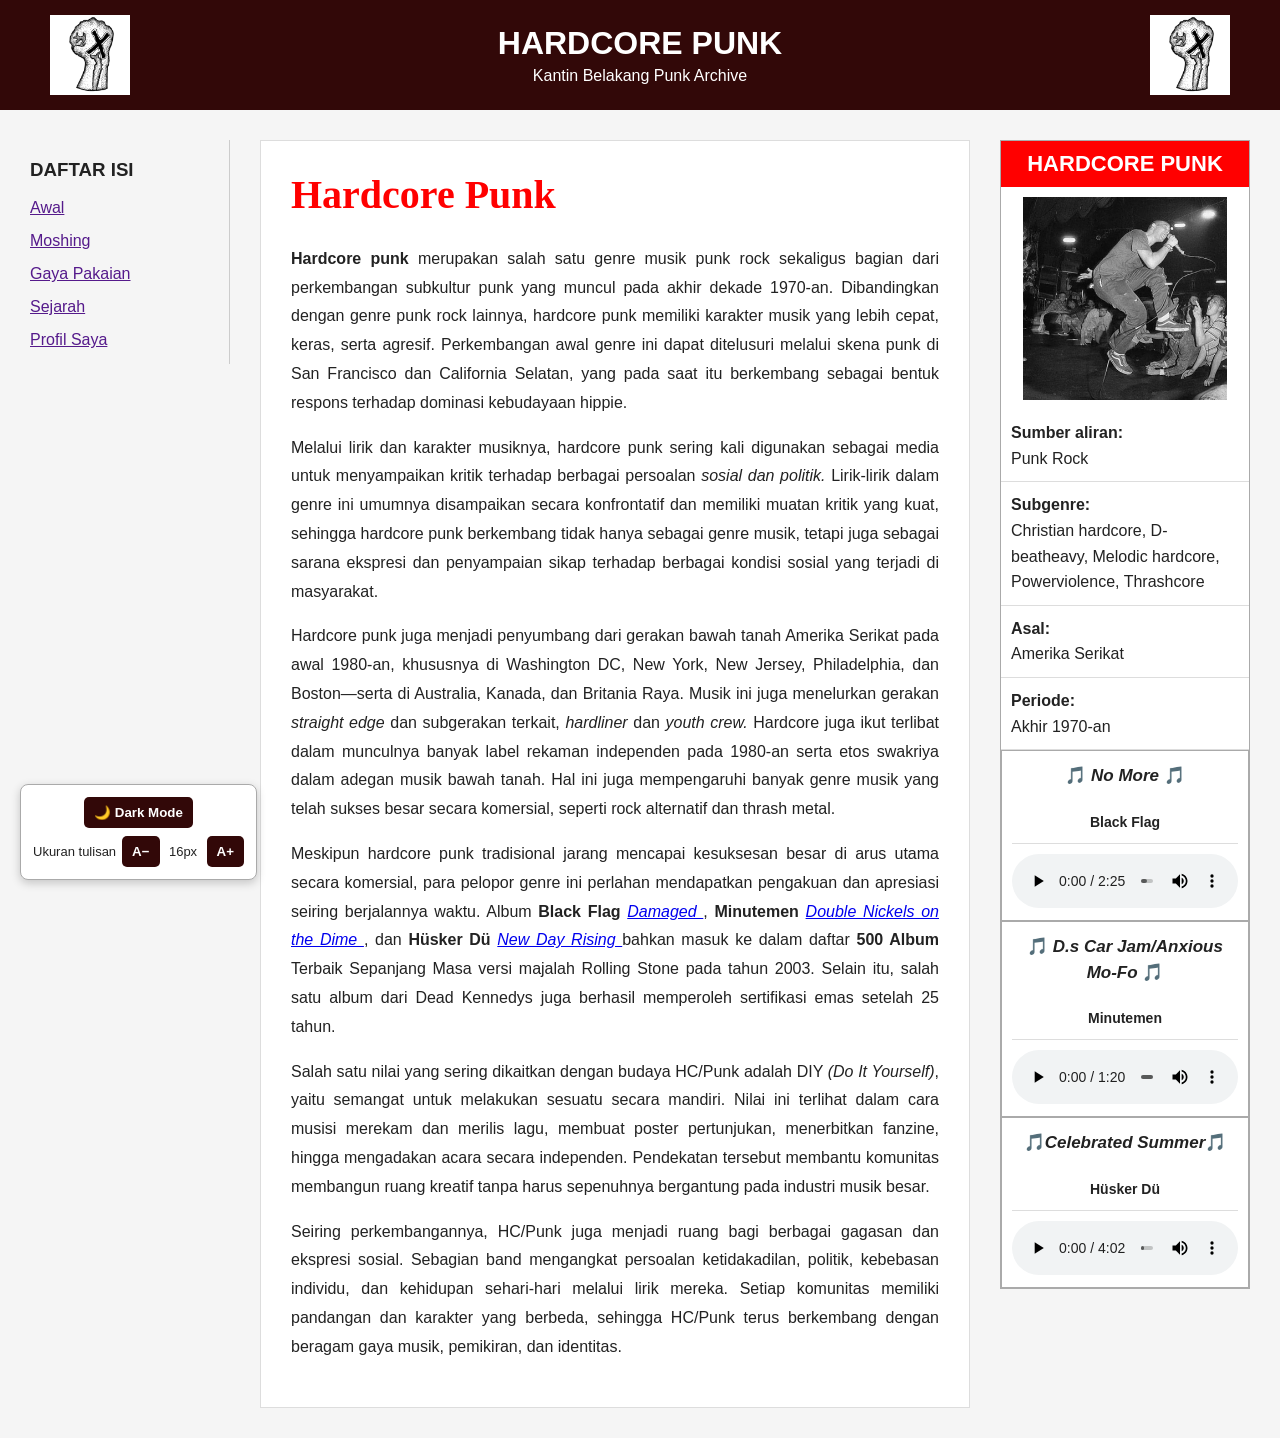
<file: index.html>
<!DOCTYPE html>
<html lang="id">

<head>
    <meta charset="UTF-8">
    <meta name="viewport" content="width=device-width, initial-scale=1.0">

    <title>Hardcore Punk</title>

    <link rel="stylesheet" href="style.css">
</head>

<body>

    <header>
        <img src="images/Straight Edge Kiri.jpeg" class="header-img kiri" alt="Gambar Kiri">

        <div class="header-text">
            <h1>HARDCORE PUNK</h1>

            <p>Kantin Belakang Punk Archive</p>
        </div>

        <img src="images/Straight Edge Kanan.jpeg" class="header-img kanan" alt="Gambar Kanan">

    </header>

    <div class="container">

    <!-- SIDEBAR -->
    <aside class="sidebar">

        <h3>DAFTAR ISI</h3>

    <ul>

    <li><a href="index.html">Awal</a></li>
    <li><a href="moshing.html">Moshing</a></li>
    <li><a href="gaya-pakaian.html">Gaya Pakaian</a></li>
    <li><a href="sejarah.html">Sejarah</a></li>
    <li><a href="profil.html">Profil Saya</a></li>
    </ul>

    </aside>


    <!-- KONTEN -->
    <main class="content">

        <h1>Hardcore Punk</h1>

        <p>
            <strong>Hardcore punk</strong> merupakan salah satu genre musik punk rock sekaligus bagian dari perkembangan subkultur punk yang muncul pada akhir dekade 1970-an. 
            Dibandingkan dengan genre punk rock lainnya, hardcore punk memiliki karakter musik yang lebih cepat, keras, serta agresif. Perkembangan awal genre ini dapat ditelusuri melalui skena punk di San Francisco dan California Selatan, 
            yang pada saat itu berkembang sebagai bentuk respons terhadap dominasi kebudayaan hippie.
        </p>


        <p>
            Melalui lirik dan karakter musiknya, hardcore punk sering kali digunakan sebagai media untuk menyampaikan kritik terhadap berbagai persoalan <i>sosial dan politik.</i> 
            Lirik-lirik dalam genre ini umumnya disampaikan secara konfrontatif dan memiliki muatan kritik yang kuat, sehingga hardcore punk berkembang tidak hanya sebagai genre musik, 
            tetapi juga sebagai sarana ekspresi dan penyampaian sikap terhadap berbagai kondisi sosial yang terjadi di masyarakat.
        </p>

        <p>
            Hardcore punk juga menjadi penyumbang dari gerakan bawah tanah Amerika Serikat pada awal 1980-an, khususnya di Washington DC, New York, New Jersey, Philadelphia, dan Boston—serta di Australia, Kanada, dan Britania Raya. 
            Musik ini juga menelurkan gerakan <i>straight edge</i> dan subgerakan terkait, <i>hardliner</i> dan <i>youth crew.</i> Hardcore juga ikut terlibat dalam munculnya banyak label rekaman independen pada 1980-an serta etos swakriya dalam adegan musik bawah tanah. 
            Hal ini juga mempengaruhi banyak genre musik yang telah sukses besar secara komersial, seperti rock alternatif dan thrash metal.
        </p>

        <p>
            Meskipun hardcore punk tradisional jarang mencapai kesuksesan besar di arus utama secara komersial, para pelopor genre ini perlahan mendapatkan pengakuan dan apresiasi seiring berjalannya waktu. 
            Album 
            <strong>Black Flag</strong>
        <cite>
        <a href="#"onclick="document.getElementById('player1').play(); return false;"> Damaged
        </a>
        </cite>,

        <strong>Minutemen</strong>
        <cite>
        <a href="#"onclick="document.getElementById('player2').play(); return false;">
            Double Nickels on the Dime
        </a>
        </cite>, dan

        <strong>Hüsker Dü</strong>
        <cite>
        <a href="#"onclick="document.getElementById('player3').play(); return false;">
            New Day Rising
        </a>
        </cite> bahkan masuk ke dalam daftar <b>500 Album</b> Terbaik Sepanjang Masa versi majalah Rolling Stone pada tahun 2003. 
            Selain itu, salah satu album dari Dead Kennedys juga berhasil memperoleh sertifikasi emas setelah 25 tahun.

        </p>

        <p>
            Salah satu nilai yang sering dikaitkan dengan budaya HC/Punk adalah DIY <i>(Do It Yourself)</i>, 
            yaitu semangat untuk melakukan sesuatu secara mandiri. Nilai ini terlihat dalam cara musisi merekam dan merilis lagu, 
            membuat poster pertunjukan, menerbitkan fanzine, hingga mengadakan acara secara independen. Pendekatan tersebut membantu komunitas 
            membangun ruang kreatif tanpa harus sepenuhnya bergantung pada industri musik besar.
        </p>

        <p>
            Seiring perkembangannya, HC/Punk juga menjadi ruang bagi berbagai gagasan dan ekspresi sosial. Sebagian band mengangkat persoalan ketidakadilan,
             politik, kebebasan individu, dan kehidupan sehari-hari melalui lirik mereka. Setiap komunitas memiliki pandangan dan karakter yang berbeda, 
             sehingga HC/Punk terus berkembang dengan beragam gaya musik, pemikiran, dan identitas.
        </p>

    </main>


    <!-- INFOBOX -->
    <aside class="info-box">

        <h2>HARDCORE PUNK</h2>

        <img src="images/Hardcore.jpg" alt="Hardcore Punk">

        <p>
            <b>Sumber aliran:</b><br>
            Punk Rock
        </p>

         <p>
            <b>Subgenre:</b><br>
            Christian hardcore, D-beatheavy, Melodic hardcore, Powerviolence, Thrashcore

        </p>

        <p>
            <b>Asal:</b><br>
            Amerika Serikat
        </p>

        <p>
            <b>Periode:</b><br>
            Akhir 1970-an
        </p>

    
    <div class="audio-player">

        <center>
        <h4>🎵 <i>No More</i> 🎵</h4>
        <p>
            <b>Black Flag</b>
        </p>
        </center>
    
        <audio id="player1" controls>
        <source src="./audio/No More.mp3" type="audio/mpeg">
         Browser kamu tidak mendukung audio.
        </audio>
    </div>

    <div class="audio-player">

        <center>
        <h4>🎵 <i>D.s Car Jam/Anxious Mo-Fo</i> 🎵</h4>
        <p>
            <b>Minutemen</b>
        </p>
        </center>
    
        <audio id="player2" controls>
        <source src="audio/D.s Car Jam _ Anxious Mo-Fo.mp3" type="audio/mpeg">
        Browser kamu tidak mendukung audio.
        </audio>

    </div>

    <div class="audio-player">

        <center>
        <h4>🎵<i>Celebrated Summer</i>🎵</h4>
        <p>
            <b>Hüsker Dü</b>
        </p>
        </center>
    
        <audio id="player3" controls>
        <source src="audio/Celebrated Summer.mp3" type="audio/mpeg">
        Browser kamu tidak mendukung audio.
        </audio>

    </div>

    </aside>



</div>

    <script src="script.js"></script>
</body>
</html>
</file>
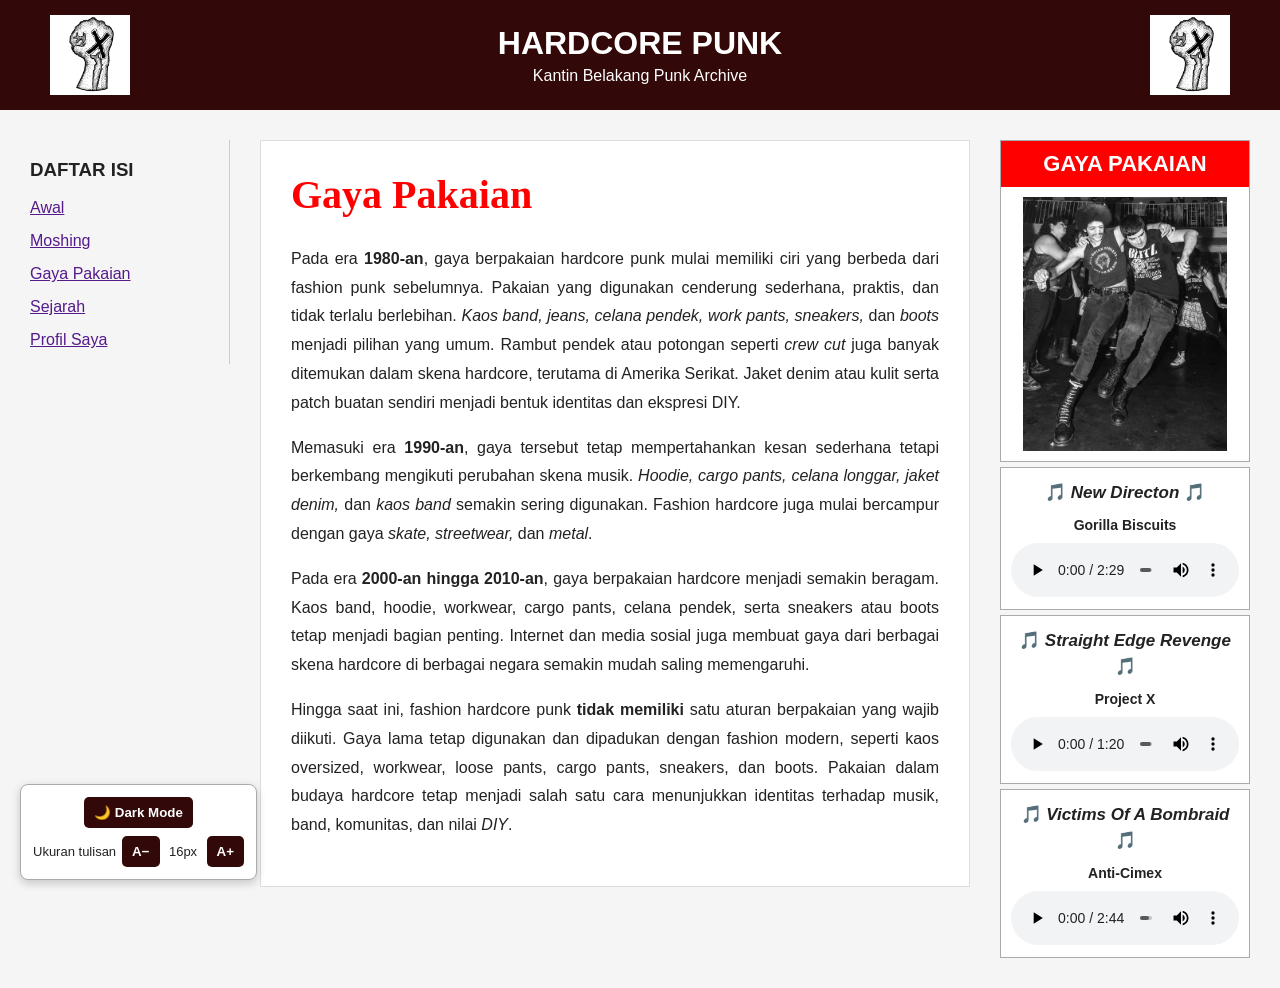
<file: gaya-pakaian.html>
<!DOCTYPE html>
<html lang="id">

<head>
    <meta charset="UTF-8">
    <meta name="viewport" content="width=device-width, initial-scale=1.0">
    <title>Gaya Pakaian - Hardcore Punk</title>
    <link rel="stylesheet" href="style.css">
</head>

<body>

    <header>
        <img src="images/Straight Edge Kiri.jpeg" class="header-img" alt="Straight Edge">

        <div class="header-text">
            <h1>HARDCORE PUNK</h1>
            <p>Kantin Belakang Punk Archive</p>
        </div>

        <img src="images/Straight Edge Kanan.jpeg" class="header-img" alt="Hardcore Punk">
    </header>

    <div class="container">

        <aside class="sidebar">
            <h3>DAFTAR ISI</h3>
            <ul>
                <li><a href="index.html">Awal</a></li>
                <li><a href="moshing.html">Moshing</a></li>
                <li><a href="gaya-pakaian.html">Gaya Pakaian</a></li>
                <li><a href="sejarah.html">Sejarah</a></li>
                <li><a href="profil.html">Profil Saya</a></li>
            </ul>
        </aside>

        <main class="content">
            <h1>Gaya Pakaian</h1>

            <p>
                Pada era <b>1980-an</b>, gaya berpakaian hardcore punk
                mulai memiliki ciri yang berbeda dari fashion punk
                sebelumnya. Pakaian yang digunakan cenderung sederhana,
                praktis, dan tidak terlalu berlebihan.
                <i>Kaos band, jeans, celana pendek, work pants, sneakers,</i>
                dan <i>boots</i> menjadi pilihan yang umum.
                Rambut pendek atau potongan seperti <i>crew cut</i>
                juga banyak ditemukan dalam skena hardcore, terutama
                di Amerika Serikat. Jaket denim atau kulit serta patch
                buatan sendiri menjadi bentuk identitas dan ekspresi DIY.
            </p>

            <p>
                Memasuki era <b>1990-an</b>, gaya tersebut tetap
                mempertahankan kesan sederhana tetapi berkembang
                mengikuti perubahan skena musik.
                <i>Hoodie, cargo pants, celana longgar, jaket denim,</i>
                dan <i>kaos band</i> semakin sering digunakan.
                Fashion hardcore juga mulai bercampur dengan gaya
                <i>skate, streetwear,</i> dan <i>metal</i>.
            </p>

            <p>
                Pada era <b>2000-an hingga 2010-an</b>, gaya berpakaian
                hardcore menjadi semakin beragam. Kaos band, hoodie,
                workwear, cargo pants, celana pendek, serta sneakers
                atau boots tetap menjadi bagian penting.
                Internet dan media sosial juga membuat gaya dari
                berbagai skena hardcore di berbagai negara semakin
                mudah saling memengaruhi.
            </p>

            <p>
                Hingga saat ini, fashion hardcore punk <b>tidak memiliki</b>
                satu aturan berpakaian yang wajib diikuti.
                Gaya lama tetap digunakan dan dipadukan dengan fashion
                modern, seperti kaos oversized, workwear, loose pants,
                cargo pants, sneakers, dan boots.
                Pakaian dalam budaya hardcore tetap menjadi salah satu
                cara menunjukkan identitas terhadap musik, band,
                komunitas, dan nilai <i>DIY</i>.
            </p>
        </main>

        <div class="right-column">

            <aside class="info-box">
                <h2>GAYA PAKAIAN</h2>
                <img src="images/Pakaian hcpunk.jpg" alt="Gaya Pakaian Hardcore Punk">
            </aside>

            <div class="audio-player">
                <h4>🎵 <i>New Directon</i> 🎵</h4>
                <p><b>Gorilla Biscuits</b></p>
                <audio controls preload="metadata">
                    <source src="audio/Gorilla Biscuits - New Direction.mp3" type="audio/mpeg">
                    Browser kamu tidak mendukung audio.
                </audio>
            </div>

            <div class="audio-player">
                <h4>🎵 <i>Straight Edge Revenge</i> 🎵</h4>
                <p><b>Project X</b></p>
                <audio controls preload="metadata">
                    <source src="audio/Project X - Straight Edge Revenge.mp3" type="audio/mpeg">
                    Browser kamu tidak mendukung audio.
                </audio>
            </div>

            <div class="audio-player">
                <h4>🎵 <i>Victims Of A Bombraid</i> 🎵</h4>
                <p><b>Anti-Cimex</b></p>
                <audio controls preload="metadata">
                    <source src="audio/Victims Of A Bombraid.mp3" type="audio/mpeg">
                    Browser kamu tidak mendukung audio.
                </audio>
            </div>

        </div>

    </div>

        <script src="script.js"></script>
</body>
</html>
</file>
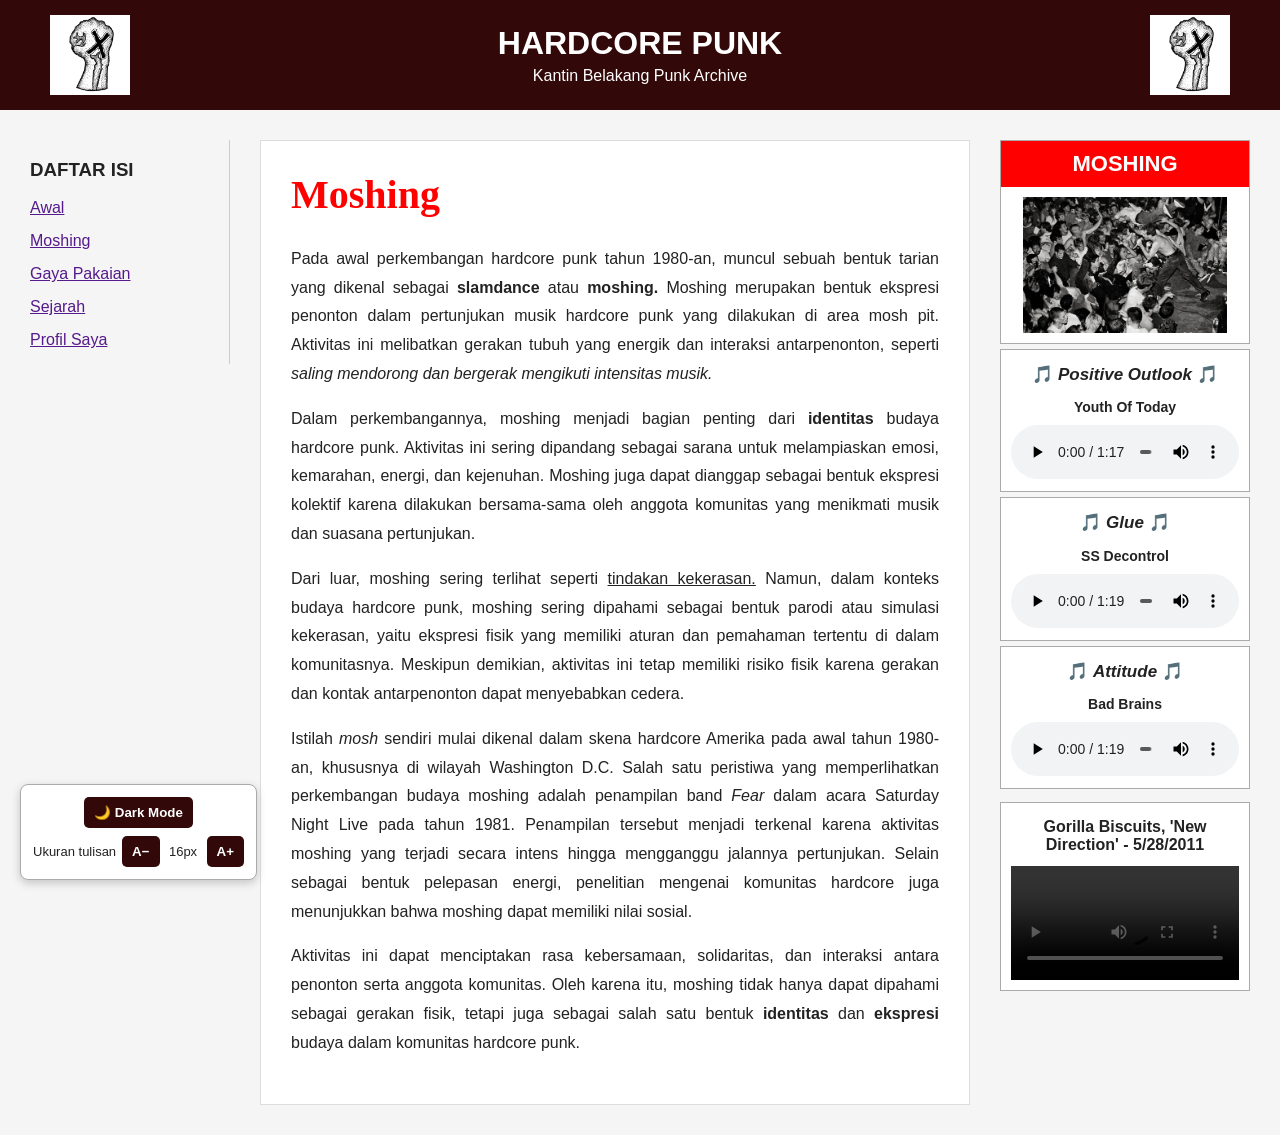
<file: moshing.html>
<!DOCTYPE html>
<html lang="id">
<head>
    <meta charset="UTF-8">
    <meta name="viewport" content="width=device-width, initial-scale=1.0">
    <title>Moshing - Hardcore Punk</title>
    <link rel="stylesheet" href="style.css">
</head>
<body>

    <!-- HEADER -->
    <header>
        <img src="images/Straight Edge Kiri.jpeg"
             class="header-img kiri"
             alt="Gambar Hardcore Punk">

        <div class="header-text">
            <h1>HARDCORE PUNK</h1>
            <p>Kantin Belakang Punk Archive</p>
        </div>

        <img src="images/Straight Edge Kanan.jpeg"
             class="header-img kanan"
             alt="Gambar Hardcore Punk">
    </header>

    <!-- CONTAINER UTAMA -->
    <div class="container">

        <!-- SIDEBAR KIRI -->
        <aside class="sidebar">
            <h3>DAFTAR ISI</h3>

            <ul>
                <li><a href="index.html">Awal</a></li>
                <li><a href="moshing.html">Moshing</a></li>
                <li><a href="gaya-pakaian.html">Gaya Pakaian</a></li>
                <li><a href="sejarah.html">Sejarah</a></li>
                <li><a href="profil.html">Profil Saya</a></li>
            </ul>
        </aside>

        <!-- ARTIKEL UTAMA -->
        <main class="content">
            <h1>Moshing</h1>

            <p>
                Pada awal perkembangan hardcore punk tahun 1980-an,
                muncul sebuah bentuk tarian yang dikenal sebagai
                <b>slamdance</b> atau <b>moshing.</b>
                Moshing merupakan bentuk ekspresi penonton dalam
                pertunjukan musik hardcore punk yang dilakukan di area
                mosh pit. Aktivitas ini melibatkan gerakan tubuh yang
                energik dan interaksi antarpenonton, seperti
                <i>saling mendorong dan bergerak mengikuti intensitas musik.</i>
            </p>

            <p>
                Dalam perkembangannya, moshing menjadi bagian penting
                dari <b>identitas</b> budaya hardcore punk.
                Aktivitas ini sering dipandang sebagai sarana untuk
                melampiaskan emosi, kemarahan, energi, dan kejenuhan.
                Moshing juga dapat dianggap sebagai bentuk ekspresi
                kolektif karena dilakukan bersama-sama oleh anggota
                komunitas yang menikmati musik dan suasana pertunjukan.
            </p>

            <p>
                Dari luar, moshing sering terlihat seperti
                <u>tindakan kekerasan.</u>
                Namun, dalam konteks budaya hardcore punk, moshing
                sering dipahami sebagai bentuk parodi atau simulasi
                kekerasan, yaitu ekspresi fisik yang memiliki aturan
                dan pemahaman tertentu di dalam komunitasnya.
                Meskipun demikian, aktivitas ini tetap memiliki risiko
                fisik karena gerakan dan kontak antarpenonton dapat
                menyebabkan cedera.
            </p>

            <p>
                Istilah <i>mosh</i> sendiri mulai dikenal dalam skena
                hardcore Amerika pada awal tahun 1980-an, khususnya
                di wilayah Washington D.C.
                Salah satu peristiwa yang memperlihatkan perkembangan
                budaya moshing adalah penampilan band <i>Fear</i>
                dalam acara Saturday Night Live pada tahun 1981.
                Penampilan tersebut menjadi terkenal karena aktivitas
                moshing yang terjadi secara intens hingga mengganggu
                jalannya pertunjukan.
                Selain sebagai bentuk pelepasan energi, penelitian
                mengenai komunitas hardcore juga menunjukkan bahwa
                moshing dapat memiliki nilai sosial.
            </p>

            <p>
                Aktivitas ini dapat menciptakan rasa kebersamaan,
                solidaritas, dan interaksi antara penonton serta
                anggota komunitas.
                Oleh karena itu, moshing tidak hanya dapat dipahami
                sebagai gerakan fisik, tetapi juga sebagai salah satu
                bentuk <b>identitas</b> dan <b>ekspresi</b> budaya
                dalam komunitas hardcore punk.
            </p>
        </main>

        <!-- KOLOM KANAN -->
        <div class="right-column">

            <!-- INFO BOX -->
            <aside class="info-box">
                <h2>MOSHING</h2>

                <img src="images/Stage Dive.jpg"
                     alt="Suasana pertunjukan hardcore punk">
            </aside>

            <!-- LAGU 1 -->
            <div class="audio-player">
                <h4>🎵 <i>Positive Outlook</i> 🎵</h4>
                <p><b>Youth Of Today</b></p>

                <audio controls preload="metadata">
                    <source src="audio/Positive Outlook.mp3"
                            type="audio/mpeg">
                    Browser kamu tidak mendukung audio.
                </audio>
            </div>

            <!-- LAGU 2 -->
            <div class="audio-player">
                <h4>🎵 <i>Glue</i> 🎵</h4>
                <p><b>SS Decontrol</b></p>

                <audio controls preload="metadata">
                    <source src="audio/Glue.mp3"
                            type="audio/mpeg">
                    Browser kamu tidak mendukung audio.
                </audio>
            </div>

            <!-- LAGU 3 -->
            <div class="audio-player">
                <h4>🎵 <i>Attitude</i> 🎵</h4>
                <p><b>Bad Brains</b></p>

                <audio controls preload="metadata">
                    <source src="audio/Attitude.mp3"
                            type="audio/mpeg">
                    Browser kamu tidak mendukung audio.
                </audio>
            </div>


            <!-- VIDEO MOSHING -->
            <div class="video-player">
                <h3>Gorilla Biscuits, 'New Direction' - 5/28/2011</h3>

                <video controls preload="metadata">
                    <source src="videos/moshing.mp4.mp4"
                            type="video/mp4">
                    Browser kamu tidak mendukung video.
                </video>
            </div>

        </div>

    </div>

        <script src="script.js"></script>
</body>
</html>
</file>
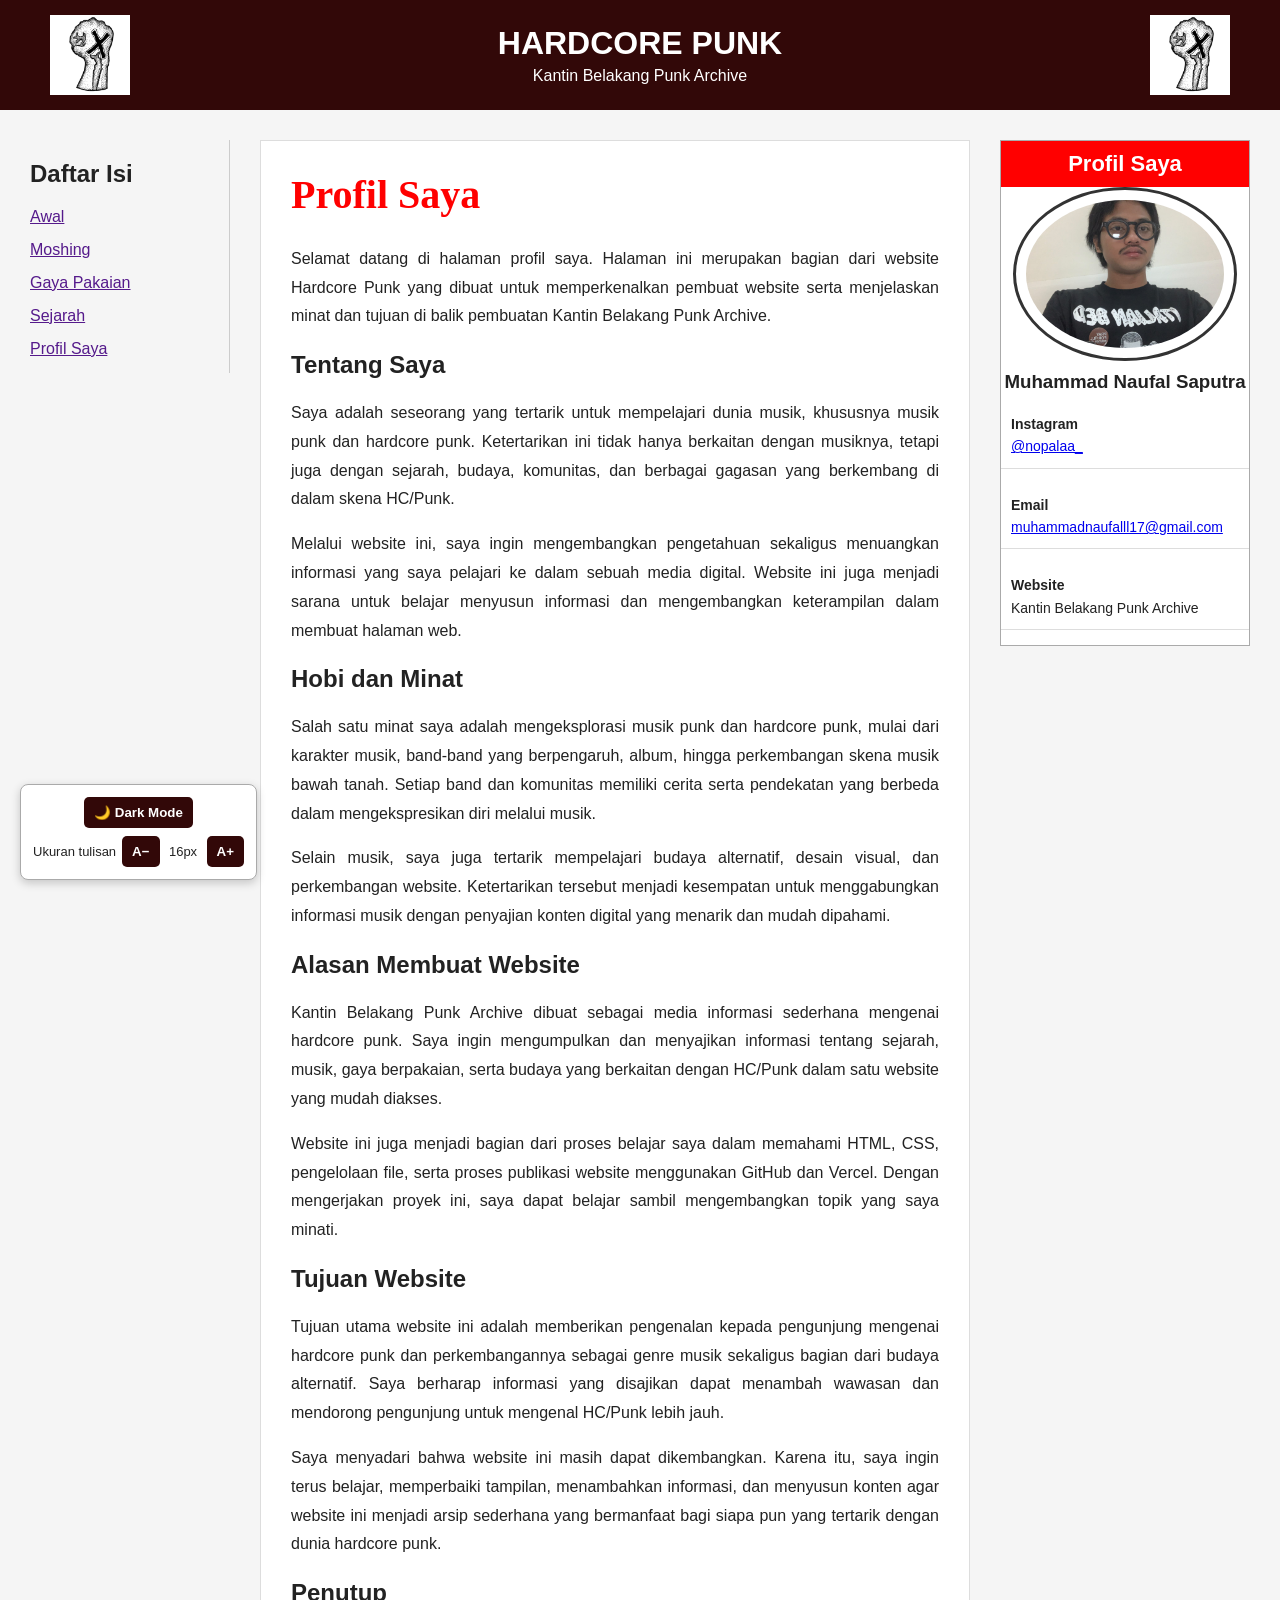
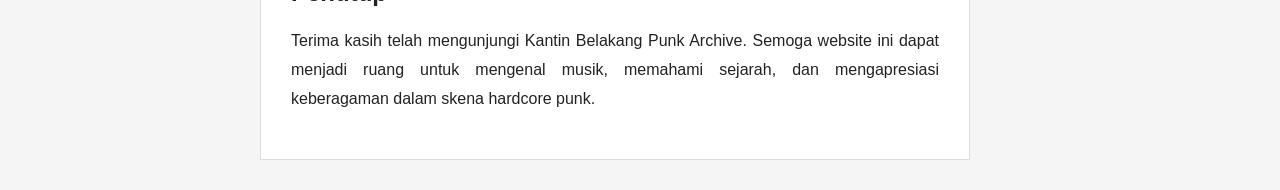
<file: profil.html>
<!DOCTYPE html>
<html lang="id">
<head>
    <meta charset="UTF-8">
    <meta name="viewport" content="width=device-width, initial-scale=1.0">
    <title>Profil - Hardcore Punk</title>
    <link rel="stylesheet" href="style.css">
</head>
<body>

    <!-- HEADER -->
    <header>
        <img src="images/Straight Edge Kiri.jpeg"
             class="header-img kiri"
             alt="Gambar Hardcore Punk">

        <div class="header-text">
            <h1>HARDCORE PUNK</h1>
            <p>Kantin Belakang Punk Archive</p>
        </div>

        <img src="images/Straight Edge Kanan.jpeg"
             class="header-img kanan"
             alt="Gambar Hardcore Punk">
    </header>
    <div class="container">

        <!-- DAFTAR ISI -->
        <aside class="sidebar">
            <h2>Daftar Isi</h2>

            <ul>
                <li><a href="index.html">Awal</a></li>
                <li><a href="moshing.html">Moshing</a></li>
                <li><a href="gaya-pakaian.html">Gaya Pakaian</a></li>
                <li><a href="sejarah.html">Sejarah</a></li>
                <li><a href="profil.html">Profil Saya</a></li>
            </ul>
        </aside>

        <!-- KONTEN UTAMA -->
        <main class="content">
            <h1>Profil Saya</h1>

            <p>
                Selamat datang di halaman profil saya. Halaman ini
                merupakan bagian dari website Hardcore Punk yang
                dibuat untuk memperkenalkan pembuat website serta
                menjelaskan minat dan tujuan di balik pembuatan
                Kantin Belakang Punk Archive.
            </p>

            <h2>Tentang Saya</h2>

            <p>
                Saya adalah seseorang yang tertarik untuk mempelajari
                dunia musik, khususnya musik punk dan hardcore punk.
                Ketertarikan ini tidak hanya berkaitan dengan musiknya,
                tetapi juga dengan sejarah, budaya, komunitas, dan
                berbagai gagasan yang berkembang di dalam skena
                HC/Punk.
            </p>

            <p>
                Melalui website ini, saya ingin mengembangkan
                pengetahuan sekaligus menuangkan informasi yang
                saya pelajari ke dalam sebuah media digital.
                Website ini juga menjadi sarana untuk belajar
                menyusun informasi dan mengembangkan keterampilan
                dalam membuat halaman web.
            </p>

            <h2>Hobi dan Minat</h2>

            <p>
                Salah satu minat saya adalah mengeksplorasi musik
                punk dan hardcore punk, mulai dari karakter musik,
                band-band yang berpengaruh, album, hingga perkembangan
                skena musik bawah tanah. Setiap band dan komunitas
                memiliki cerita serta pendekatan yang berbeda dalam
                mengekspresikan diri melalui musik.
            </p>

            <p>
                Selain musik, saya juga tertarik mempelajari budaya
                alternatif, desain visual, dan perkembangan website.
                Ketertarikan tersebut menjadi kesempatan untuk
                menggabungkan informasi musik dengan penyajian
                konten digital yang menarik dan mudah dipahami.
            </p>

            <h2>Alasan Membuat Website</h2>

            <p>
                Kantin Belakang Punk Archive dibuat sebagai media
                informasi sederhana mengenai hardcore punk.
                Saya ingin mengumpulkan dan menyajikan informasi
                tentang sejarah, musik, gaya berpakaian, serta
                budaya yang berkaitan dengan HC/Punk dalam satu
                website yang mudah diakses.
            </p>

            <p>
                Website ini juga menjadi bagian dari proses belajar
                saya dalam memahami HTML, CSS, pengelolaan file,
                serta proses publikasi website menggunakan GitHub
                dan Vercel. Dengan mengerjakan proyek ini, saya
                dapat belajar sambil mengembangkan topik yang
                saya minati.
            </p>

            <h2>Tujuan Website</h2>

            <p>
                Tujuan utama website ini adalah memberikan pengenalan
                kepada pengunjung mengenai hardcore punk dan
                perkembangannya sebagai genre musik sekaligus
                bagian dari budaya alternatif. Saya berharap
                informasi yang disajikan dapat menambah wawasan
                dan mendorong pengunjung untuk mengenal HC/Punk
                lebih jauh.
            </p>

            <p>
                Saya menyadari bahwa website ini masih dapat
                dikembangkan. Karena itu, saya ingin terus belajar,
                memperbaiki tampilan, menambahkan informasi,
                dan menyusun konten agar website ini menjadi
                arsip sederhana yang bermanfaat bagi siapa pun
                yang tertarik dengan dunia hardcore punk.
            </p>

            <h2>Penutup</h2>

            <p>
                Terima kasih telah mengunjungi Kantin Belakang
                Punk Archive. Semoga website ini dapat menjadi
                ruang untuk mengenal musik, memahami sejarah,
                dan mengapresiasi keberagaman dalam skena
                hardcore punk.
            </p>
        </main>

       
<!-- PROFIL PRIBADI DI SEBELAH KANAN -->

<aside class="info-box">
    <h2>Profil Saya</h2>

    <div class="profile-card">

        <img src="images/PhotoProfile.jpeg"
             alt="Foto profil saya"
             class="profile-img">

        <h3>Muhammad Naufal Saputra</h3>

    

        <p>
            <strong>Instagram</strong><br>
            <a href="https://www.instagram.com/nopalaa_/"
               target="_blank"
               rel="noopener noreferrer">
                @nopalaa_
            </a>
        </p>

        <p>
            <strong>Email</strong><br>
            <a href="mailto:muhammadnaufalll17@gmail.com">
                muhammadnaufalll17@gmail.com
            </a>
        </p>

        <p>
            <strong>Website</strong><br>
            Kantin Belakang Punk Archive
        </p>

    </div>
</aside>

    <script src="script.js"></script>
</body>
</html>
</file>
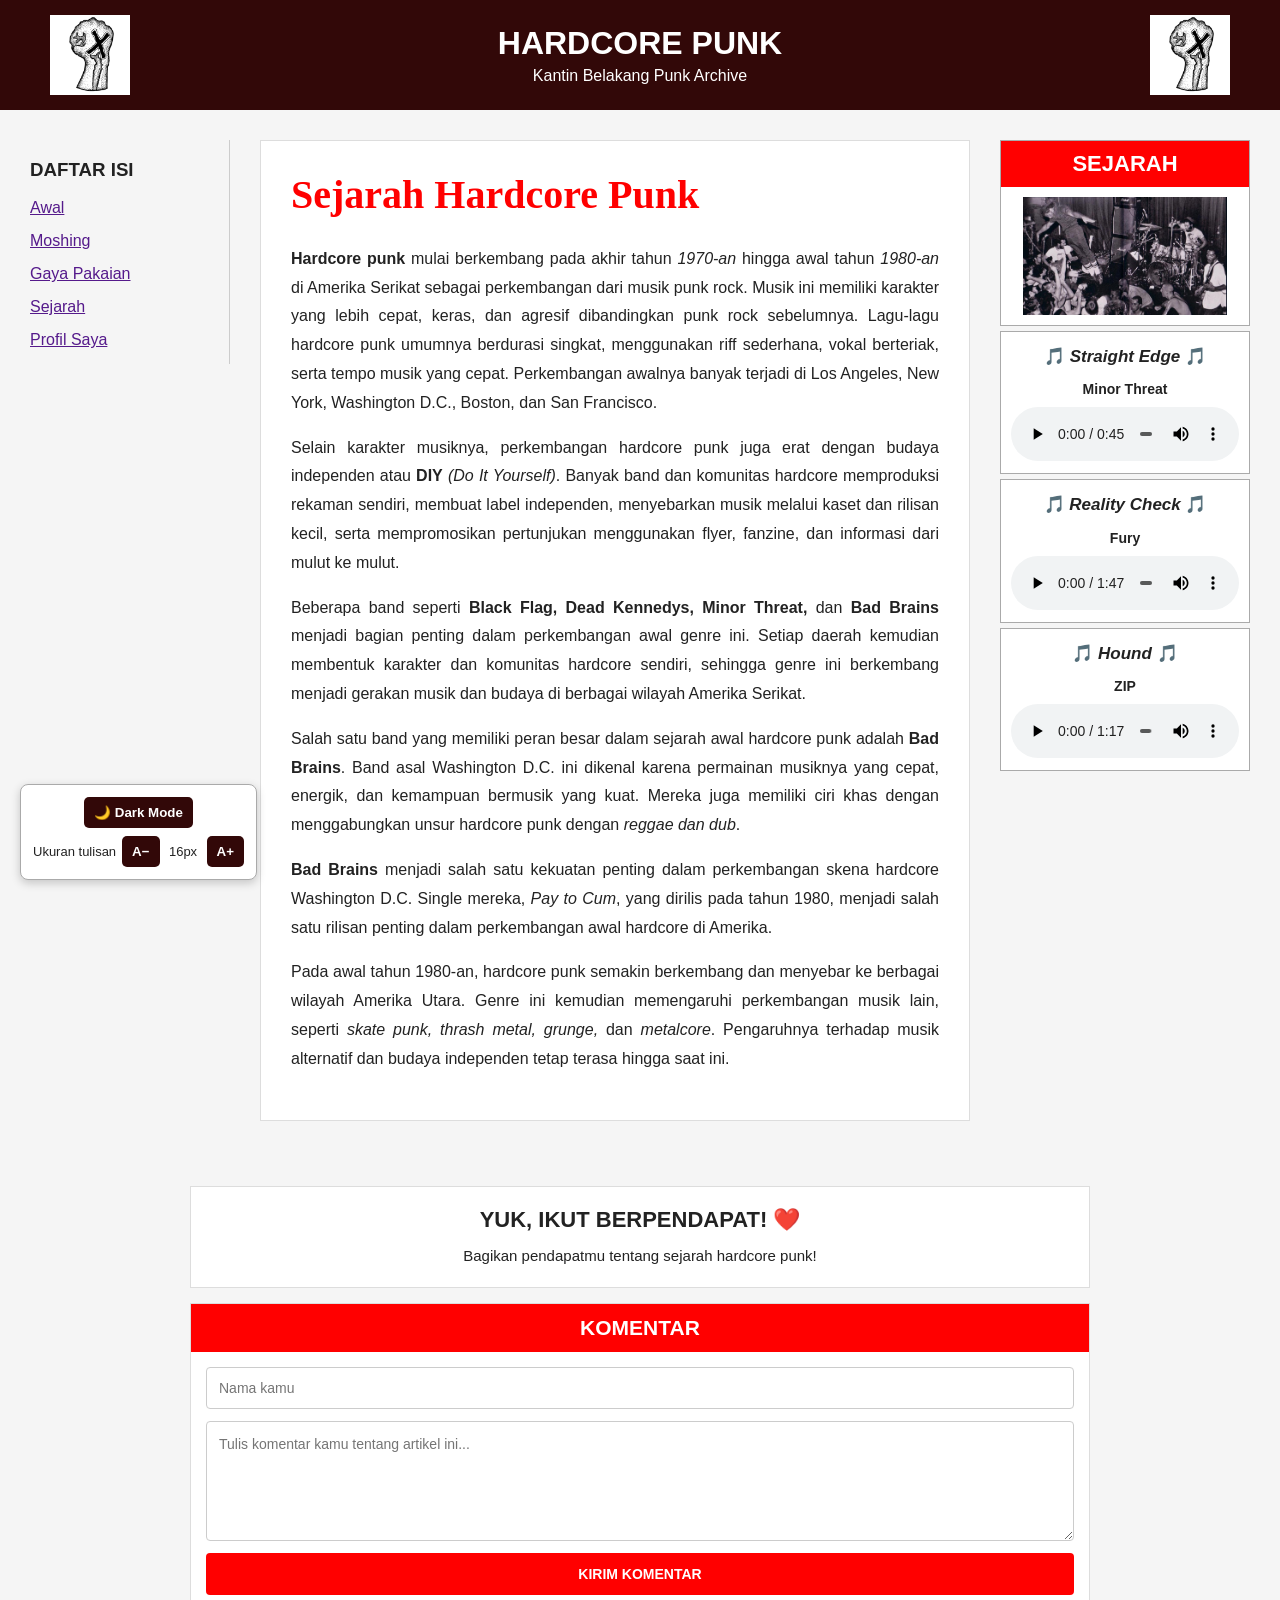
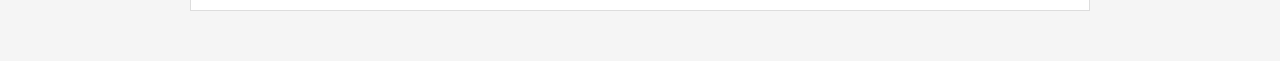
<file: sejarah.html>
<!DOCTYPE html>
<html lang="id">
<head>
    <meta charset="UTF-8">
    <meta name="viewport" content="width=device-width, initial-scale=1.0">
    <title>Sejarah - Hardcore Punk</title>
    <link rel="stylesheet" href="style.css">
</head>
<body>

<!-- HEADER -->
<header>
    <img src="images/Straight Edge Kiri.jpeg"
         class="header-img" alt="Hardcore Punk">

    <div class="header-text">
        <h1>HARDCORE PUNK</h1>
        <p>Kantin Belakang Punk Archive</p>
    </div>

    <img src="images/Straight Edge Kanan.jpeg"
         class="header-img" alt="Hardcore Punk">
</header>

<!-- LAYOUT UTAMA -->
<div class="container">

    <!-- SIDEBAR -->
    <aside class="sidebar">
        <h3>DAFTAR ISI</h3>
        <ul>
            <li><a href="index.html">Awal</a></li>
            <li><a href="moshing.html">Moshing</a></li>
            <li><a href="gaya-pakaian.html">Gaya Pakaian</a></li>
            <li><a href="sejarah.html">Sejarah</a></li>
            <li><a href="profil.html">Profil Saya</a></li>
        </ul>
    </aside>

    <!-- ARTIKEL SEJARAH -->
    <main class="content">
        <h1>Sejarah Hardcore Punk</h1>

        <p>
            <b>Hardcore punk</b> mulai berkembang pada akhir tahun
            <i>1970-an</i> hingga awal tahun <i>1980-an</i> di
            Amerika Serikat sebagai perkembangan dari musik punk rock.
            Musik ini memiliki karakter yang lebih cepat, keras, dan
            agresif dibandingkan punk rock sebelumnya. Lagu-lagu
            hardcore punk umumnya berdurasi singkat, menggunakan riff
            sederhana, vokal berteriak, serta tempo musik yang cepat.
            Perkembangan awalnya banyak terjadi di Los Angeles,
            New York, Washington D.C., Boston, dan San Francisco.
        </p>

        <p>
            Selain karakter musiknya, perkembangan hardcore punk juga
            erat dengan budaya independen atau <b>DIY</b>
            <i>(Do It Yourself)</i>. Banyak band dan komunitas hardcore
            memproduksi rekaman sendiri, membuat label independen,
            menyebarkan musik melalui kaset dan rilisan kecil, serta
            mempromosikan pertunjukan menggunakan flyer, fanzine,
            dan informasi dari mulut ke mulut.
        </p>

        <p>
            Beberapa band seperti <b>Black Flag, Dead Kennedys,
            Minor Threat,</b> dan <b>Bad Brains</b> menjadi bagian
            penting dalam perkembangan awal genre ini. Setiap daerah
            kemudian membentuk karakter dan komunitas hardcore sendiri,
            sehingga genre ini berkembang menjadi gerakan musik dan
            budaya di berbagai wilayah Amerika Serikat.
        </p>

        <p>
            Salah satu band yang memiliki peran besar dalam sejarah
            awal hardcore punk adalah <b>Bad Brains</b>. Band asal
            Washington D.C. ini dikenal karena permainan musiknya
            yang cepat, energik, dan kemampuan bermusik yang kuat.
            Mereka juga memiliki ciri khas dengan menggabungkan unsur
            hardcore punk dengan <i>reggae dan dub</i>.
        </p>

        <p>
            <b>Bad Brains</b> menjadi salah satu kekuatan penting
            dalam perkembangan skena hardcore Washington D.C.
            Single mereka, <i>Pay to Cum</i>, yang dirilis pada
            tahun 1980, menjadi salah satu rilisan penting dalam
            perkembangan awal hardcore di Amerika.
        </p>

        <p>
            Pada awal tahun 1980-an, hardcore punk semakin berkembang
            dan menyebar ke berbagai wilayah Amerika Utara. Genre ini
            kemudian memengaruhi perkembangan musik lain, seperti
            <i>skate punk, thrash metal, grunge,</i> dan
            <i>metalcore</i>. Pengaruhnya terhadap musik alternatif
            dan budaya independen tetap terasa hingga saat ini.
        </p>
    </main>

    <!-- KOLOM KANAN: GAMBAR DAN 3 LAGU -->
    <aside class="right-column">

        <div class="info-box">
            <h2>SEJARAH</h2>
            <img src="images/Bad Brains.jpg" alt="Bad Brains">
        </div>

        <div class="audio-player">
            <h4>🎵 <i>Straight Edge</i> 🎵</h4>
            <p><b>Minor Threat</b></p>
            <audio controls preload="metadata">
                <source src="audio/Straight Edge.mp3" type="audio/mpeg">
                Browser kamu tidak mendukung audio.
            </audio>
        </div>

        <div class="audio-player">
            <h4>🎵 <i>Reality Check</i> 🎵</h4>
            <p><b>Fury</b></p>
            <audio controls preload="metadata">
                <source src="audio/Reality Check.mp3" type="audio/mpeg">
                Browser kamu tidak mendukung audio.
            </audio>
        </div>

        <div class="audio-player">
            <h4>🎵 <i>Hound</i> 🎵</h4>
            <p><b>ZIP</b></p>
            <audio controls preload="metadata">
                <source src="audio/Hound.mp3" type="audio/mpeg">
                Browser kamu tidak mendukung audio.
            </audio>
        </div>

    </aside>

</div>

<!-- BAGIAN KOMENTAR: DI TENGAH, AJAKAN DI ATAS -->
<section class="comment-section">

    <div class="comment-intro">
        <h3>YUK, IKUT BERPENDAPAT! ❤️</h3>
        <p>
            Bagikan pendapatmu tentang sejarah hardcore punk!
        </p>
    </div>

    <div class="comment-panel">
        <h2>KOMENTAR</h2>

        <form id="commentForm">
            <input
                type="text"
                id="nama"
                placeholder="Nama kamu"
                required
            >

            <textarea
                id="komentar"
                placeholder="Tulis komentar kamu tentang artikel ini..."
                required
            ></textarea>

            <button type="submit">KIRIM KOMENTAR</button>
        </form>

        <div id="daftarKomentar"></div>
    </div>

</section>

<!-- JAVASCRIPT KOMENTAR -->
<script>
    const commentForm = document.getElementById("commentForm");

    commentForm.addEventListener("submit", function(event) {
        event.preventDefault();

        const nama = document.getElementById("nama").value.trim();
        const isi = document.getElementById("komentar").value.trim();

        if (nama === "" || isi === "") {
            return;
        }

        const item = document.createElement("div");
        item.className = "comment";

        const namaElemen = document.createElement("strong");
        namaElemen.textContent = nama;

        const isiElemen = document.createElement("p");
        isiElemen.textContent = isi;

        item.appendChild(namaElemen);
        item.appendChild(isiElemen);

        document.getElementById("daftarKomentar").appendChild(item);

        commentForm.reset();
    });
</script>

    <script src="script.js"></script>
</body>
</html>
</file>
<file: style.css>
/* =========================
   PENGATURAN DASAR
========================= */
* {
    box-sizing: border-box;
}

body {
    margin: 0;
    font-family: Arial, sans-serif;
    background-color: #f5f5f5;
    color: #222;
}

/* =========================
   HEADER
========================= */
header {
    background-color: rgb(50, 8, 8);
    color: white;
    padding: 15px 50px;
    display: flex;
    justify-content: space-between;
    align-items: center;
    gap: 20px;
}

.header-img {
    width: 80px;
    height: 80px;
    object-fit: cover;
}

.header-text {
    text-align: center;
}

.header-text h1 {
    color: white;
    margin: 0;
}

.header-text p {
    margin: 5px 0 0;
}

/* =========================
   LAYOUT UTAMA
========================= */
.container {
    display: grid;
    grid-template-columns: 200px minmax(0, 1fr) 250px;
    align-items: start;
    gap: 30px;
    padding: 30px;
}

/* =========================
   SIDEBAR
========================= */
.sidebar {
    min-width: 0;
    border-right: 1px solid #ccc;
    padding-right: 20px;
}

.sidebar ul {
    list-style: none;
    padding: 0;
    margin: 0;
}

.sidebar li {
    margin-bottom: 15px;
}

.sidebar a {
    color: #551a8b;
}

/* =========================
   ARTIKEL
========================= */
.content {
    min-width: 0;
    background-color: white;
    padding: 30px;
    border: 1px solid #ddd;
}

.content h1 {
    font-family: Georgia, serif;
    font-size: 40px;
    color: red;
    margin-top: 0;
}

.content p {
    font-size: 16px;
    line-height: 1.8;
    text-align: justify;
    overflow-wrap: break-word;
}

/* =========================
   KOLOM KANAN
========================= */
.right-column {
    display: flex;
    flex-direction: column;
    gap: 5px;
    min-width: 0;
    width: 100%;
}

/* =========================
   INFO BOX
========================= */
.info-box {
    width: 100%;
    height: fit-content;
    background-color: white;
    border: 1px solid #aaa;
}

.info-box h2 {
    background-color: red;
    color: white;
    text-align: center;
    padding: 10px;
    margin: 0;
    font-size: 22px;
}

.info-box img {
    display: block;
    width: 90%;
    height: auto;
    padding: 10px;
    margin: auto;
}

.info-box p {
    padding: 10px;
    margin: 0;
    border-bottom: 1px solid #ddd;
    line-height: 1.6;
}

/* =========================
   PEMUTAR LAGU
========================= */
.audio-player {
    width: 100%;
    min-width: 0;
    padding: 12px 10px;
    background-color: white;
    border: 1px solid #aaa;
    text-align: center;
}

.audio-player h4 {
    margin: 0 0 12px;
    font-size: 17px;
    line-height: 1.5;
    overflow-wrap: anywhere;
}

.audio-player p {
    margin: 0 0 10px;
    font-size: 14px;
}

.audio-player audio {
    display: block;
    width: 100%;
    max-width: 100%;
}

/* =========================
   BAGIAN KOMENTAR
   AJAKAN BERADA DI ATAS FORM
========================= */
.comment-section {
    width: min(900px, calc(100% - 60px));
    margin: 35px auto 50px;
    display: flex;
    flex-direction: column;
    align-items: stretch;
    gap: 15px;
}

/* KALIMAT AJAKAN */
.comment-intro {
    width: 100%;
    padding: 18px 20px;
    text-align: center;
    background-color: white;
    border: 1px solid #ddd;
}

.comment-intro h3 {
    margin: 0 0 8px;
    font-size: 22px;
    line-height: 1.4;
    color: #222;
}

.comment-intro p {
    margin: 0;
    font-size: 15px;
    line-height: 1.7;
}

/* KOTAK FORM */
.comment-panel {
    display: block;
    width: 100%;
    min-width: 0;
    background-color: white;
    border: 1px solid #ddd;
}

.comment-panel h2 {
    background-color: red;
    color: white;
    text-align: center;
    font-size: 21px;
    margin: 0;
    padding: 12px;
}

/* FORM */
#commentForm {
    display: flex;
    flex-direction: column;
    gap: 12px;
    width: 100%;
    min-width: 0;
    margin: 0;
    padding: 15px;
}

#nama,
#komentar {
    display: block;
    width: 100%;
    min-width: 0;
    max-width: 100%;
    margin: 0;
    padding: 12px;
    border: 1px solid #ccc;
    border-radius: 4px;
    font-family: Arial, sans-serif;
    font-size: 14px;
    background-color: white;
}

#nama {
    height: 42px;
}

#komentar {
    height: 120px;
    resize: vertical;
    line-height: 1.5;
}

#commentForm button {
    display: block;
    width: 100%;
    min-height: 42px;
    margin: 0;
    padding: 12px;
    border: none;
    border-radius: 4px;
    background-color: red;
    color: white;
    font-size: 14px;
    font-weight: bold;
    cursor: pointer;
}

#commentForm button:hover {
    background-color: #b00000;
}

/* KOMENTAR YANG DIKIRIM */
#daftarKomentar {
    width: 100%;
}

.comment {
    margin: 0 15px 15px;
    padding: 12px;
    border: 1px solid #ddd;
    border-radius: 4px;
    background-color: #fafafa;
    overflow-wrap: anywhere;
}

.comment strong {
    display: block;
    margin-bottom: 6px;
}

.comment p {
    margin: 0;
    line-height: 1.6;
}

/* =========================
   TAMPILAN HP
========================= */
@media (max-width: 700px) {
    header {
        padding: 12px 15px;
        gap: 10px;
    }

    .header-img {
        width: 50px;
        height: 50px;
    }

    .header-text h1 {
        font-size: 20px;
    }

    .header-text p {
        font-size: 12px;
    }

    .container {
        grid-template-columns: minmax(0, 1fr);
        gap: 20px;
        padding: 15px;
    }

    .sidebar {
        border-right: none;
        border-bottom: 1px solid #ccc;
        padding: 0 0 15px;
    }

    .content {
        padding: 20px;
    }

    .content h1 {
        font-size: 32px;
    }

    .content p {
        font-size: 15px;
    }

    .right-column {
        width: 100%;
    }

    .comment-section {
        width: calc(100% - 30px);
        margin: 20px auto 30px;
        gap: 12px;
    }

    .comment-intro {
        padding: 15px;
    }

    .comment-intro h3 {
        font-size: 19px;
    }

    #commentForm {
        padding: 12px;
    }
}

/* =========================
   KARTU PROFIL PRIBADI
========================= */
.profile-card {
    text-align: center;
    overflow-wrap: anywhere;
}

.profile-img {
    width: 150px;
    height: 150px;
    object-fit: cover;
    border-radius: 50%;
    border: 3px solid #333;
    display: block;
    margin: 10px auto 15px;
}

.profile-card h3 {
    margin: 10px 0;
}

.profile-bio {
    font-size: 14px;
    line-height: 1.6;
}

.profile-card hr {
    border: 0;
    border-top: 1px solid #ccc;
    margin: 15px 0;
}

.profile-card p {
    font-size: 14px;
    line-height: 1.6;
    text-align: left;
    margin-bottom: 15px;
}

.profile-card a {
    overflow-wrap: anywhere;
}

.video-player {
    border: 1px solid #aaa;
    padding: 10px;
    margin-top: 8px;
    margin-bottom: 10px;
    text-align: center;
    background: white;
}

.video-player h3 {
    font-size: 16px;
    margin: 5px 0 12px;
}

.video-player video {
    width: 100%;
    max-width: 100%;
    height: auto;
    display: block;
}

/* ==================================
   PENGATURAN DARK MODE & UKURAN TEKS
================================== */

/* Ukuran tulisan artikel */
.content p {
    font-size: var(--article-font-size, 16px);
}

/* Panel pengaturan - POSISI KIRI BAWAH */
#website-settings {
    position: fixed;
    bottom: 20px;
    left: 20px;
    right: auto;
    z-index: 9999;
    display: flex;
    flex-direction: column;
    align-items: center;
    gap: 8px;
    padding: 12px;
    background-color: white;
    color: #222;
    border: 1px solid #aaa;
    border-radius: 8px;
    box-shadow: 0 3px 10px rgba(0, 0, 0, 0.2);
    font-family: Arial, sans-serif;
    font-size: 13px;
}

#website-settings button {
    border: none;
    border-radius: 5px;
    padding: 8px 10px;
    background-color: rgb(50, 8, 8);
    color: white;
    cursor: pointer;
    font-weight: bold;
}

#website-settings button:hover {
    background-color: red;
}

.font-controls {
    display: flex;
    align-items: center;
    justify-content: center;
    gap: 6px;
}

#font-size-display {
    min-width: 35px;
    text-align: center;
}

/* ==================================
   DARK MODE
================================== */

body.dark-mode {
    background-color: #181818;
    color: #eeeeee;
}

/* Artikel */
body.dark-mode .content {
    background-color: #292929;
    color: #eeeeee;
    border-color: #444;
}

body.dark-mode .content h1 {
    color: #ff5555;
}

body.dark-mode .content h2,
body.dark-mode .content h3 {
    color: #eeeeee;
}

/* Sidebar */
body.dark-mode .sidebar {
    border-color: #555;
}

body.dark-mode .sidebar a {
    color: #d6a6ff;
}

/* Kotak informasi */
body.dark-mode .info-box,
body.dark-mode .audio-player,
body.dark-mode .video-player {
    background-color: #292929;
    color: #eeeeee;
    border-color: #555;
}

body.dark-mode .info-box p,
body.dark-mode .audio-player p {
    color: #eeeeee;
    border-color: #555;
}

/* Profil */
body.dark-mode .profile-card hr {
    border-color: #555;
}

body.dark-mode .profile-card a {
    color: #d6a6ff;
}

/* Komentar */
body.dark-mode .comment-intro,
body.dark-mode .comment-panel {
    background-color: #292929;
    color: #eeeeee;
    border-color: #555;
}

body.dark-mode .comment-intro h3 {
    color: #eeeeee;
}

body.dark-mode .comment {
    background-color: #333;
    color: #eeeeee;
    border-color: #555;
}

/* Panel pengaturan tetap terang */
body.dark-mode #website-settings {
    background-color: #292929;
    color: white;
    border-color: #666;
}

/* Tampilan HP */
@media (max-width: 700px) {
    #website-settings {
        bottom: 12px;
        left: 12px;
        right: auto;
        padding: 9px;
    }
}

#drag-handle {
    cursor: grab;
    user-select: none;
    touch-action: none;
}

#drag-handle:active {
    cursor: grabbing;
}

#website-settings {
    cursor: grab;
    user-select: none;
    touch-action: none;
}

#website-settings:active {
    cursor: grabbing;
}

#website-settings button {
    cursor: pointer;
    touch-action: manipulation;
}
</file>
